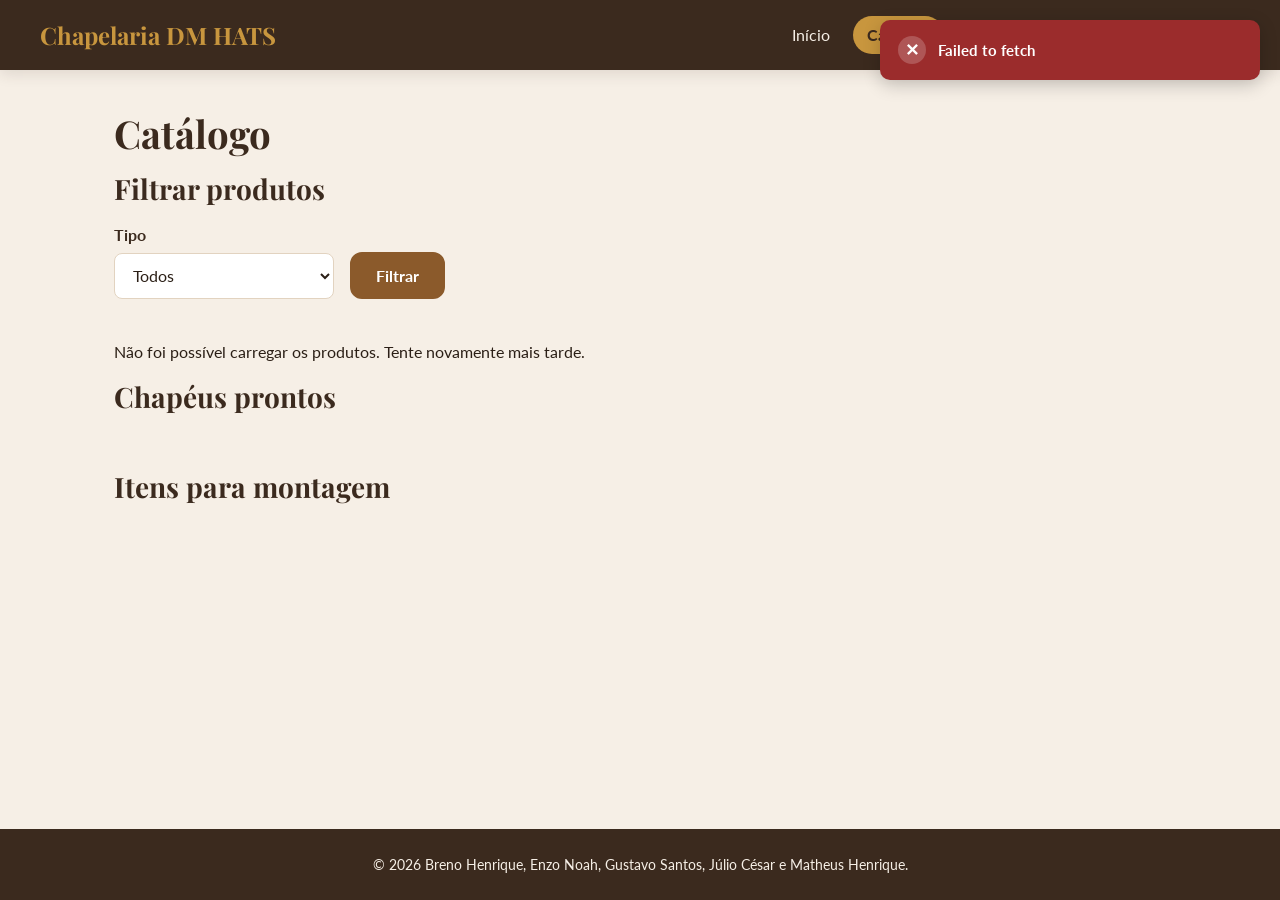
<file: catalogo.html>
<!DOCTYPE html>
<html lang="pt-BR">
<head>
  <meta charset="UTF-8">
  <meta name="viewport" content="width=device-width, initial-scale=1.0">
  <title>Chapelaria DM HATS | Catálogo</title>

  <link rel="preconnect" href="https://fonts.googleapis.com">
  <link rel="preconnect" href="https://fonts.gstatic.com" crossorigin>

  <link href="https://fonts.googleapis.com/css2?family=Lato:wght@400;700&family=Playfair+Display:wght@600;700&display=swap" rel="stylesheet">

  <link rel="stylesheet" href="css/style.css">
  <link rel="stylesheet" href="css/feedback.css">
</head>

<body>
  <header>
    <a class="marca" href="index.html">Chapelaria DM HATS</a>

    <nav aria-label="Navegação principal">
      <ul id="menu-principal"></ul>
    </nav>
  </header>

  <main>
    <h1>Catálogo</h1>

    <section>
      <h2>Filtrar produtos</h2>

      <form class="filtro" id="form-filtro">
        <div>
          <label for="filtro-tipo">Tipo</label>

          <select id="filtro-tipo" name="tipo">
            <option value="">Todos</option>
            <option value="CHAPEU_PRONTO">Chapéus prontos</option>
            <option value="ITEM_MONTAGEM">Itens para montagem</option>
          </select>
        </div>

        <button type="submit">Filtrar</button>
      </form>
    </section>

    <p id="mensagem-catalogo" role="status"></p>

    <section id="secao-chapeus">
      <h2>Chapéus prontos</h2>
      <div class="cards" id="lista-chapeus"></div>
    </section>

    <section id="secao-montagem">
      <h2>Itens para montagem</h2>
      <div class="cards" id="lista-montagem"></div>
    </section>
  </main>

  <footer>
    <p>&copy; 2026 Breno Henrique, Enzo Noah, Gustavo Santos, Júlio César e Matheus Henrique.</p>
  </footer>

  <script type="module" src="js/menu.js"></script>
  <script type="module" src="js/catalogo.js"></script>
</body>
</html>
</file>
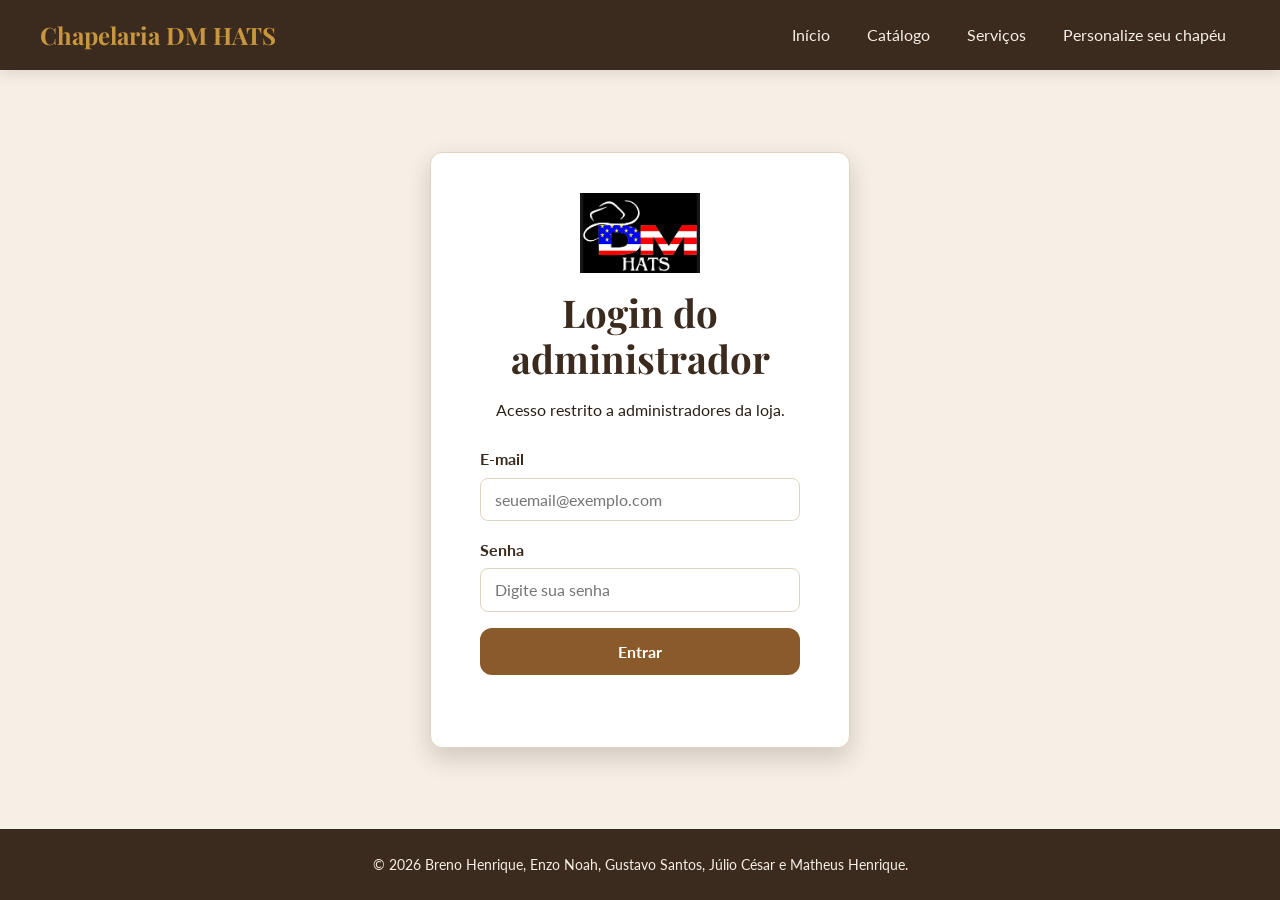
<file: login.html>
<!DOCTYPE html>
<html lang="pt-BR">
<head>
  <meta charset="UTF-8">
  <meta name="viewport" content="width=device-width, initial-scale=1.0">
  <title>Chapelaria DM HATS | Login</title>

  <link rel="preconnect" href="https://fonts.googleapis.com">
  <link rel="preconnect" href="https://fonts.gstatic.com" crossorigin>

  <link href="https://fonts.googleapis.com/css2?family=Lato:wght@400;700&family=Playfair+Display:wght@600;700&display=swap" rel="stylesheet">

  <link rel="stylesheet" href="css/style.css">
</head>

<body>
  <header>
    <a class="marca" href="index.html">Chapelaria DM HATS</a>

    <nav aria-label="Navegação principal">
      <ul id="menu-principal"></ul>
    </nav>
  </header>

  <main class="login-page">
    <section class="login-card">
      <img class="login-logo"
           src="img/logo.png"
           alt="Logo da Chapelaria DM HATS"
           width="120"
           height="120">

      <h1>Login do administrador</h1>
      <p>Acesso restrito a administradores da loja.</p>

      <form id="form-login">
        <div>
          <label for="email">E-mail</label>
          <input type="email"
                 id="email"
                 name="email"
                 placeholder="seuemail@exemplo.com"
                 required>
        </div>

        <div>
          <label for="senha">Senha</label>
          <input type="password"
                 id="senha"
                 name="senha"
                 placeholder="Digite sua senha"
                 required>
        </div>

        <button type="submit">Entrar</button>

        <p id="mensagem-login" role="status" aria-live="polite"></p>
      </form>
    </section>
  </main>

  <footer>
    <p>&copy; 2026 Breno Henrique, Enzo Noah, Gustavo Santos, Júlio César e Matheus Henrique.</p>
  </footer>

  <script type="module" src="js/menu.js"></script>
  <script type="module" src="js/login.js"></script>
</body>
</html>
</file>
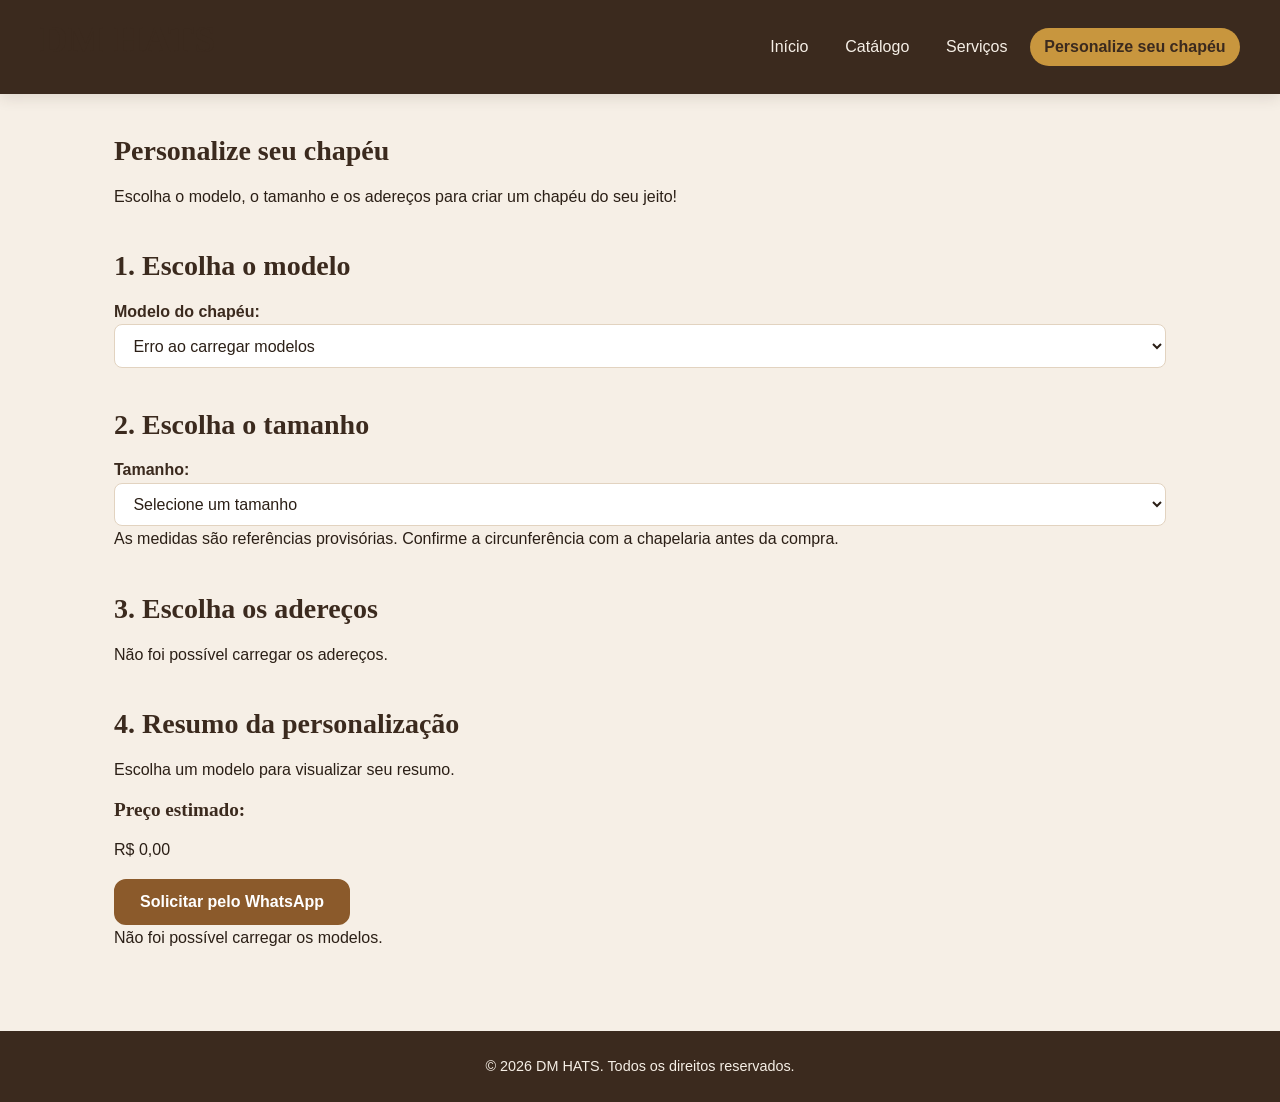
<file: personalizar.html>
<!DOCTYPE html>
<html lang="pt-BR">
<head>
    <meta charset="UTF-8">
    <meta name="viewport" content="width=device-width, initial-scale=1.0">
    <title>Personalize seu Chapéu | DM HATS</title>
    <link rel="stylesheet" href="css/style.css">
</head>
<body>

    <header>
        <h1>DM HATS</h1>
        <nav>
            <ul id="menu-principal"></ul>
        </nav>
    </header>

    <main>
        <section>
            <h2>Personalize seu chapéu</h2>
            <p>
                Escolha o modelo, o tamanho e os adereços para criar
                um chapéu do seu jeito!
            </p>
        </section>

        <section>
            <h2>1. Escolha o modelo</h2>

            <label for="modelo-chapeu">Modelo do chapéu:</label>
            <select id="modelo-chapeu" required>
                <option value="">Carregando modelos...</option>
            </select>

            <div id="imagem-modelo"></div>
            <p id="preco-modelo"></p>
        </section>

        <section>
            <h2>2. Escolha o tamanho</h2>

            <label for="tamanho-chapeu">Tamanho:</label>
            <select id="tamanho-chapeu" required>
                <option value="">Selecione um tamanho</option>
                <option value="P">P - 54 a 55 cm</option>
                <option value="M">M - 56 a 57 cm</option>
                <option value="G">G - 58 a 59 cm</option>
                <option value="GG">GG - 60 a 61 cm</option>
            </select>

            <p>
                As medidas são referências provisórias.
                Confirme a circunferência com a chapelaria antes da compra.
            </p>
        </section>

        <section>
            <h2>3. Escolha os adereços</h2>

            <div id="lista-aderecos">
                <p>Carregando adereços...</p>
            </div>
        </section>

        <section>
            <h2>4. Resumo da personalização</h2>

            <div id="resumo-personalizacao">
                <p>Escolha um modelo e os adereços para visualizar seu resumo.</p>
            </div>

            <h3>Preço estimado:</h3>
            <p id="preco-total">R$ 0,00</p>

            <button id="finalizar-personalizacao" type="button">
                Solicitar pelo WhatsApp
            </button>

            <p id="mensagem-personalizacao" role="status"></p>
        </section>
    </main>

    <footer>
        <p>&copy; 2026 DM HATS. Todos os direitos reservados.</p>
    </footer>

    <script type="module" src="js/menu.js"></script>
    <script type="module" src="js/personalizar.js"></script>

</body>
</html>
</file>
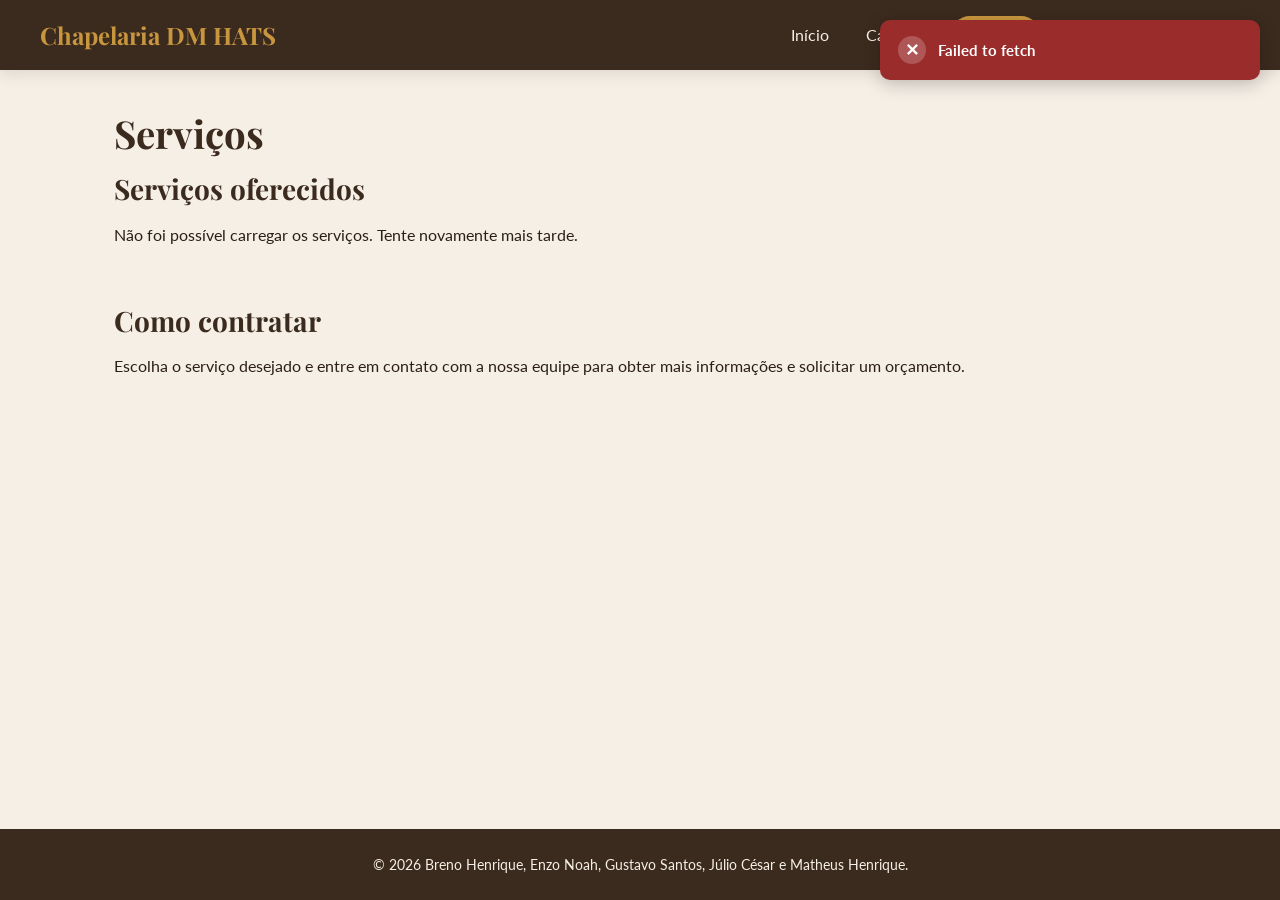
<file: servicos.html>
<!DOCTYPE html>
<html lang="pt-BR">
<head>
  <meta charset="UTF-8">
  <meta name="viewport" content="width=device-width, initial-scale=1.0">
  <title>Chapelaria DM HATS | Serviços</title>

  <link rel="preconnect" href="https://fonts.googleapis.com">
  <link rel="preconnect" href="https://fonts.gstatic.com" crossorigin>

  <link href="https://fonts.googleapis.com/css2?family=Lato:wght@400;700&family=Playfair+Display:wght@600;700&display=swap" rel="stylesheet">

  <link rel="stylesheet" href="css/style.css">
  <link rel="stylesheet" href="css/feedback.css">
</head>

<body>
  <header>
    <a class="marca" href="index.html">Chapelaria DM HATS</a>

    <nav aria-label="Navegação principal">
      <ul id="menu-principal"></ul>
    </nav>
  </header>

  <main>
    <h1>Serviços</h1>

    <section>
      <h2>Serviços oferecidos</h2>

      <p id="mensagem-servicos" role="status"></p>

      <div class="cards" id="lista-servicos"></div>
    </section>

    <section>
      <h2>Como contratar</h2>

      <p>
        Escolha o serviço desejado e entre em contato com a nossa
        equipe para obter mais informações e solicitar um orçamento.
      </p>
    </section>
  </main>

  <footer>
    <p>&copy; 2026 Breno Henrique, Enzo Noah, Gustavo Santos, Júlio César e Matheus Henrique.</p>
  </footer>

  <script type="module" src="js/menu.js"></script>
  <script type="module" src="js/servicos.js"></script>
</body>
</html>
</file>
<file: css/style.css>
/* ==========================================================
   1. VARIÁVEIS DO TEMA
   ========================================================== */
:root {
  --cor-fundo: #f6efe6;
  --cor-superficie: #ffffff;
  --cor-primaria: #3b2a1e;
  --cor-secundaria: #8b5a2b;
  --cor-secundaria-escura: #6e4620;
  --cor-destaque: #c8963e;
  --cor-texto: #2b1f16;
  --cor-texto-claro: #f6efe6;
  --cor-borda: #e2d3c0;

  --fonte-titulo: "Playfair Display", Georgia, serif;
  --fonte-corpo: "Lato", "Segoe UI", Arial, sans-serif;

  --espaco-1: 0.5rem;
  --espaco-2: 1rem;
  --espaco-3: 1.5rem;
  --espaco-4: 2.5rem;

  --raio: 12px;
  --sombra: 0 4px 14px rgba(59, 42, 30, 0.12);
  --sombra-forte: 0 10px 24px rgba(59, 42, 30, 0.2);
  --transicao: 0.25s ease;
}

/* ==========================================================
   2. RESET E BASE
   ========================================================== */
*,
*::before,
*::after {
  box-sizing: border-box;
}

body {
  margin: 0;
  min-height: 100vh;
  display: flex;
  flex-direction: column;
  font-family: var(--fonte-corpo);
  font-size: 1rem;
  line-height: 1.6;
  color: var(--cor-texto);
  background-color: var(--cor-fundo);
}

h1,
h2,
h3 {
  margin: 0 0 var(--espaco-2);
  font-family: var(--fonte-titulo);
  line-height: 1.2;
  color: var(--cor-primaria);
}

h1 {
  font-size: 1.9rem;
}

h2 {
  font-size: 1.5rem;
}

h3 {
  font-size: 1.2rem;
}

p {
  margin: 0 0 var(--espaco-2);
}

a {
  color: var(--cor-secundaria);
  transition: color var(--transicao);
}

a:hover,
a:focus {
  color: var(--cor-destaque);
}

img {
  display: block;
  max-width: 100%;
  height: auto;
}

a:focus,
button:focus,
input:focus,
select:focus,
textarea:focus {
  outline: 3px solid var(--cor-destaque);
  outline-offset: 2px;
}

/* ==========================================================
   3. CABEÇALHO E NAVEGAÇÃO (FLEXBOX)
   ========================================================== */
header {
  display: flex;
  flex-direction: column;
  align-items: center;
  gap: var(--espaco-2);
  padding: var(--espaco-2) var(--espaco-3);
  background-color: var(--cor-primaria);
  box-shadow: var(--sombra);
}

.marca {
  font-family: var(--fonte-titulo);
  font-size: 1.5rem;
  font-weight: 700;
  color: var(--cor-destaque);
  text-decoration: none;
}

.marca:hover,
.marca:focus {
  color: var(--cor-texto-claro);
}

nav ul {
  display: flex;
  flex-wrap: wrap;
  justify-content: center;
  gap: var(--espaco-1);
  margin: 0;
  padding: 0;
  list-style: none;
}

nav a {
  display: block;
  padding: 0.4rem 0.9rem;
  color: var(--cor-texto-claro);
  text-decoration: none;
  border-radius: 999px;
  transition: background-color var(--transicao), color var(--transicao);
}

nav a:hover,
nav a:focus {
  color: #ffffff;
  background-color: var(--cor-secundaria);
}

nav a[aria-current="page"] {
  font-weight: 700;
  color: var(--cor-primaria);
  background-color: var(--cor-destaque);
}

/* ==========================================================
   4. LAYOUT PRINCIPAL
   ========================================================== */
main {
  flex: 1;
  width: 100%;
  max-width: 1100px;
  margin: 0 auto;
  padding: var(--espaco-3) var(--espaco-2);
}

main > section {
  margin-bottom: var(--espaco-4);
}

/* ==========================================================
   5. DESTAQUE DA PÁGINA INICIAL (HERO)
   ========================================================== */
.hero {
  display: flex;
  flex-direction: column;
  gap: var(--espaco-3);
  padding: var(--espaco-3);
  background: linear-gradient(135deg, var(--cor-primaria), var(--cor-secundaria-escura));
  border-radius: var(--raio);
  box-shadow: var(--sombra-forte);
}

.hero h1 {
  font-size: 2rem;
  color: var(--cor-destaque);
}

.hero p {
  color: var(--cor-texto-claro);
}

.hero img {
  width: 100%;
  border-radius: var(--raio);
}

/* ==========================================================
   6. CARDS (GRID)
   ========================================================== */
.cards {
  display: grid;
  grid-template-columns: 1fr;
  gap: var(--espaco-3);
}

.cards > article {
  display: flex;
  flex-direction: column;
  overflow: hidden;
  background-color: var(--cor-superficie);
  border: 1px solid var(--cor-borda);
  border-radius: var(--raio);
  box-shadow: var(--sombra);
  transition: transform var(--transicao), box-shadow var(--transicao);
}

.cards > article:hover {
  transform: translateY(-4px);
  box-shadow: var(--sombra-forte);
}

.cards > article img {
  order: -1;
  width: 100%;
  height: 200px;
  object-fit: cover;
}

.cards > article > h3 {
  margin: 0;
  padding: var(--espaco-2) var(--espaco-2) var(--espaco-1);
}

.cards > article > p {
  margin: 0 0 var(--espaco-1);
  padding: 0 var(--espaco-2);
}

.cards > article > p:last-child {
  margin-bottom: var(--espaco-2);
}

.preco {
  font-weight: 700;
  color: var(--cor-secundaria);
}

/* ==========================================================
   7. BOTÕES E LINKS DE AÇÃO
   ========================================================== */
.botao,
button {
  display: inline-block;
  padding: 0.75rem 1.5rem;
  font-family: var(--fonte-corpo);
  font-size: 1rem;
  font-weight: 700;
  text-align: center;
  text-decoration: none;
  color: #ffffff;
  background-color: var(--cor-secundaria);
  border: 2px solid var(--cor-secundaria);
  border-radius: var(--raio);
  cursor: pointer;
  transition: background-color var(--transicao), border-color var(--transicao),
    color var(--transicao), transform var(--transicao), box-shadow var(--transicao);
}

/* Espaçamento e alinhamento entre botões consecutivos */
button + button,
button + .botao,
.botao + button,
.botao + .botao {
  display: block;
  width: 100%;
  margin-left: 0;
  margin-top: 8px;
}

.botao:hover,
.botao:focus,
button:hover,
button:focus {
  color: #ffffff;
  background-color: var(--cor-secundaria-escura);
  border-color: var(--cor-secundaria-escura);
  transform: translateY(-2px);
  box-shadow: var(--sombra);
}

.botao-contorno {
  color: var(--cor-secundaria);
  background-color: transparent;
}

.hero .botao {
  color: var(--cor-primaria);
  background-color: var(--cor-destaque);
  border-color: var(--cor-destaque);
}

.hero .botao:hover,
.hero .botao:focus {
  color: var(--cor-primaria);
  background-color: var(--cor-texto-claro);
  border-color: var(--cor-texto-claro);
}

/* ==========================================================
   8. FORMULÁRIOS
   ========================================================== */
form {
  display: grid;
  gap: var(--espaco-2);
}

form > div {
  display: flex;
  flex-direction: column;
  gap: 0.35rem;
}

label {
  font-weight: 700;
  color: var(--cor-primaria);
}

input,
select,
textarea {
  width: 100%;
  padding: 0.7rem 0.9rem;
  font-family: var(--fonte-corpo);
  font-size: 1rem;
  color: var(--cor-texto);
  background-color: #ffffff;
  border: 1px solid var(--cor-borda);
  border-radius: 8px;
  transition: border-color var(--transicao), box-shadow var(--transicao);
}

input:hover,
select:hover,
textarea:hover {
  border-color: var(--cor-secundaria);
}

input:focus,
select:focus,
textarea:focus {
  outline: none;
  border-color: var(--cor-secundaria);
  box-shadow: 0 0 0 3px rgba(200, 150, 62, 0.45);
}

textarea {
  resize: vertical;
}

.filtro {
  display: flex;
  flex-wrap: wrap;
  align-items: flex-end;
  gap: var(--espaco-2);
}

.filtro select {
  width: auto;
  min-width: 220px;
}

.painel {
  padding: var(--espaco-3);
  background-color: var(--cor-superficie);
  border: 1px solid var(--cor-borda);
  border-radius: var(--raio);
  box-shadow: var(--sombra);
}

.cadastro {
  display: grid;
  grid-template-columns: 1fr;
  gap: var(--espaco-3);
}

.cadastro > h1,
.cadastro > p {
  grid-column: 1 / -1;
  margin-bottom: 0;
}

.cadastro > section {
  margin-bottom: 0;
}

/* ==========================================================
   9. PÁGINA DE LOGIN
   ========================================================== */
.login-page {
  display: flex;
  align-items: center;
  justify-content: center;
}

.login-card {
  width: 100%;
  max-width: 420px;
  margin: 0 auto;
  padding: var(--espaco-4) var(--espaco-3);
  text-align: center;
  background-color: var(--cor-superficie);
  border: 1px solid var(--cor-borda);
  border-radius: var(--raio);
  box-shadow: var(--sombra-forte);
}

.login-logo {
  width: 120px;
  height: auto;
  margin: 0 auto var(--espaco-2);
}

.login-card form {
  width: 100%;
  max-width: 320px;
  margin: var(--espaco-3) auto 0;
  text-align: left;
}

/* ==========================================================
   10. RODAPÉ
   ========================================================== */
footer {
  padding: var(--espaco-3) var(--espaco-2);
  font-size: 0.9rem;
  text-align: center;
  color: var(--cor-texto-claro);
  background-color: var(--cor-primaria);
}

footer p {
  margin: 0;
}

/* ==========================================================
   11. RESPONSIVO: A PARTIR DE 768px (TABLET)
   ========================================================== */
@media (min-width: 768px) {
  h1 {
    font-size: 2.4rem;
  }

  h2 {
    font-size: 1.75rem;
  }

  header {
    flex-direction: row;
    justify-content: space-between;
    padding: var(--espaco-2) var(--espaco-4);
  }

  nav ul {
    justify-content: flex-end;
  }

  main {
    padding: var(--espaco-4) var(--espaco-3);
  }

  .hero {
    flex-direction: row;
    align-items: center;
    padding: var(--espaco-4);
  }

  .hero > * {
    flex: 1 1 0;
    min-width: 0;
  }

  .hero h1 {
    font-size: 2.4rem;
  }

  .hero img {
    width: auto;
  }

  .cards {
    grid-template-columns: repeat(2, 1fr);
  }
}

/* ==========================================================
   12. RESPONSIVO: A PARTIR DE 1024px (DESKTOP)
   ========================================================== */
@media (min-width: 1024px) {
  .hero h1 {
    font-size: 2.8rem;
  }

  .cards {
    grid-template-columns: repeat(3, 1fr);
  }

  .cadastro {
    grid-template-columns: repeat(2, 1fr);
    align-items: start;
  }
}

/* ==========================================================
   13. AJUSTES PARA TELAS PEQUENAS
   ========================================================== */
@media (max-width: 480px) {
  .login-card {
    padding: var(--espaco-3) var(--espaco-2);
  }

  .painel {
    padding: var(--espaco-2);
  }

  button,
  .botao {
    max-width: 100%;
  }
}
</file>
<file: css/feedback.css>
/* CONTAINER DAS NOTIFICAÇÕES */

.toast-container {
  position: fixed;
  top: 20px;
  right: 20px;
  z-index: 9999;

  display: flex;
  flex-direction: column;
  gap: 12px;

  width: min(380px, calc(100% - 40px));
  pointer-events: none;
}

/* NOTIFICAÇÃO */

.toast {
  display: flex;
  align-items: center;
  gap: 12px;

  padding: 16px 18px;

  color: #ffffff;
  background-color: #3b2a1e;

  border-radius: 10px;
  box-shadow: 0 5px 18px rgba(0, 0, 0, 0.2);

  opacity: 0;
  transform: translateX(30px);

  transition:
    opacity 0.25s ease,
    transform 0.25s ease;

  pointer-events: auto;
}

.toast-visivel {
  opacity: 1;
  transform: translateX(0);
}

.toast-removendo {
  opacity: 0;
  transform: translateX(30px);
}

/* ÍCONE */

.toast-icone {
  display: flex;
  align-items: center;
  justify-content: center;

  flex-shrink: 0;

  width: 28px;
  height: 28px;

  font-weight: 700;
  font-size: 17px;

  border-radius: 50%;
  background-color: rgba(255, 255, 255, 0.2);
}

.toast-mensagem {
  font-size: 0.95rem;
  font-weight: 700;
  overflow-wrap: anywhere;
}

/* TIPOS DE NOTIFICAÇÃO */

.toast-success {
  background-color: #276749;
}

.toast-error {
  background-color: #9b2c2c;
}

.toast-warning {
  background-color: #975a16;
}

.toast-info {
  background-color: #315b79;
}

.toast-loading {
  background-color: #3b2a1e;
}

.toast-loading .toast-icone {
  animation: toast-girar 1s linear infinite;
}

/* ANIMAÇÃO DE CARREGAMENTO */

@keyframes toast-girar {
  from {
    transform: rotate(0deg);
  }

  to {
    transform: rotate(360deg);
  }
}

/* RESPONSIVIDADE */

@media (max-width: 480px) {
  .toast-container {
    top: 12px;
    right: 12px;
    width: calc(100% - 24px);
  }

  .toast {
    padding: 13px 15px;
  }
}

/* ACESSIBILIDADE */

@media (prefers-reduced-motion: reduce) {
  .toast,
  .toast-icone {
    transition: none;
    animation: none;
  }
}
</file>
